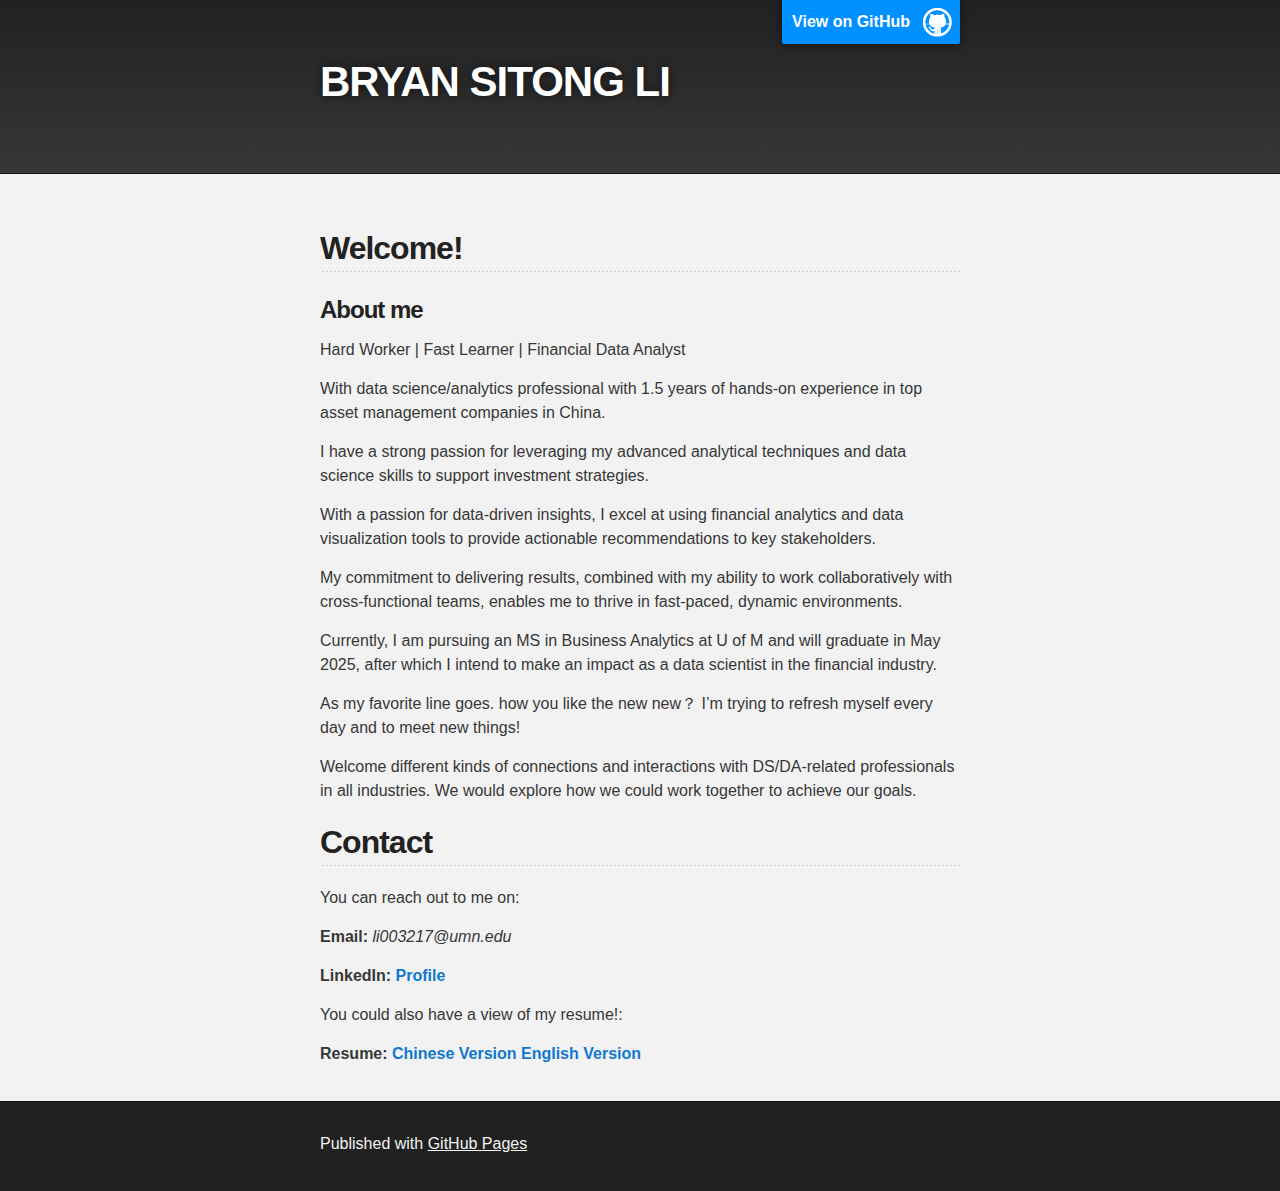
<file: index.html>
<!DOCTYPE html>
<html lang="en-US">

  <head>
    <meta charset='utf-8'>
    <meta http-equiv="X-UA-Compatible" content="IE=edge">
    <meta name="viewport" content="width=device-width,maximum-scale=2">
    <link rel="stylesheet" type="text/css" media="screen" href="/assets/css/style.css?v=cf97ff52cc1c7945a4b004b58fedb05c5972fa6f">

<!-- Begin Jekyll SEO tag v2.6.1 -->
<title>Welcome!</title>
<meta name="generator" content="Jekyll v3.9.0" />
<meta property="og:title" content="Welcome!" />
<meta property="og:locale" content="en_US" />
<link rel="canonical" href="https://https://sitongruc.github.io//" />
<meta property="og:url" content="https://https://sitongruc.github.io//" />
<meta property="og:site_name" content="https://sitongruc.github.io/" />
<script type="application/ld+json">
{"@type":"WebSite","url":"https://https://sitongruc.github.io//","name":"https://sitongruc.github.io/","headline":"Welcome!","@context":"https://schema.org"}</script>
<!-- End Jekyll SEO tag -->

  </head>

  <body>

    <!-- HEADER -->
    <div id="header_wrap" class="outer">
        <header class="inner">
          <a id="forkme_banner" href="https://github.com/SITONGRUC/sitongruc.github.io">View on GitHub</a>

          <h1 id="project_title">BRYAN SITONG LI</h1>
          <h2 id="project_tagline"></h2>


        </header>
    </div>

    <!-- MAIN CONTENT -->
    <div id="main_content_wrap" class="outer">
      <section id="main_content" class="inner">
        <h2 id="welcome">Welcome!</h2>

<h3 id="about-me">About me</h3>

<p>Hard Worker | Fast Learner | Financial Data Analyst</p>
<p>With data science/analytics professional with 1.5 years of hands-on experience in top asset management companies in China.</p>
<p>I have a strong passion for leveraging my advanced analytical techniques and data science skills to support investment strategies.</p>
<p>With a passion for data-driven insights, I excel at using financial analytics and data visualization tools to provide actionable recommendations to key stakeholders.</p>
<p>My commitment to delivering results, combined with my ability to work collaboratively with cross-functional teams, enables me to thrive in fast-paced, dynamic environments.</p>
<p>Currently, I am pursuing an MS in Business Analytics at U of M and will graduate in May 2025, after which I intend to make an impact as a data scientist in the financial industry.</p>
<p>As my favorite line goes. how you like the new new？ I’m trying to refresh myself every day and to meet new things!</p>
<p>Welcome different kinds of connections and interactions with DS/DA-related professionals in all industries. We would explore how we could work together to achieve our goals.</p>

<h2 id="contact">Contact</h2>

<p>You can reach out to me on:</p>

<p><strong>Email:</strong> <em>li003217@umn.edu</em></p>

<p><strong>LinkedIn:</strong> <strong><a href="https://www.linkedin.com/in/bryan-li-270053268/">Profile</a></strong></p>
<p>You could also have a view of my resume!:</p>
<p><strong>Resume:</strong> 
  <strong><a href="assets/files/Resume_of_Bryan(Chinese).pdf">Chinese Version</a></strong>
  <strong><a href="assets/files/Resume_of_Bryan(English).pdf">English Version</a></strong>
</p>

<!-- <p><strong>Phone:</strong> +1 (737) 242 1531</p> -->

      </section>
    </div>

    <!-- FOOTER  -->
    <div id="footer_wrap" class="outer">
      <footer class="inner">

        <p>Published with <a href="https://pages.github.com">GitHub Pages</a></p>
      </footer>
    </div>
  </body>
</html>
</file>
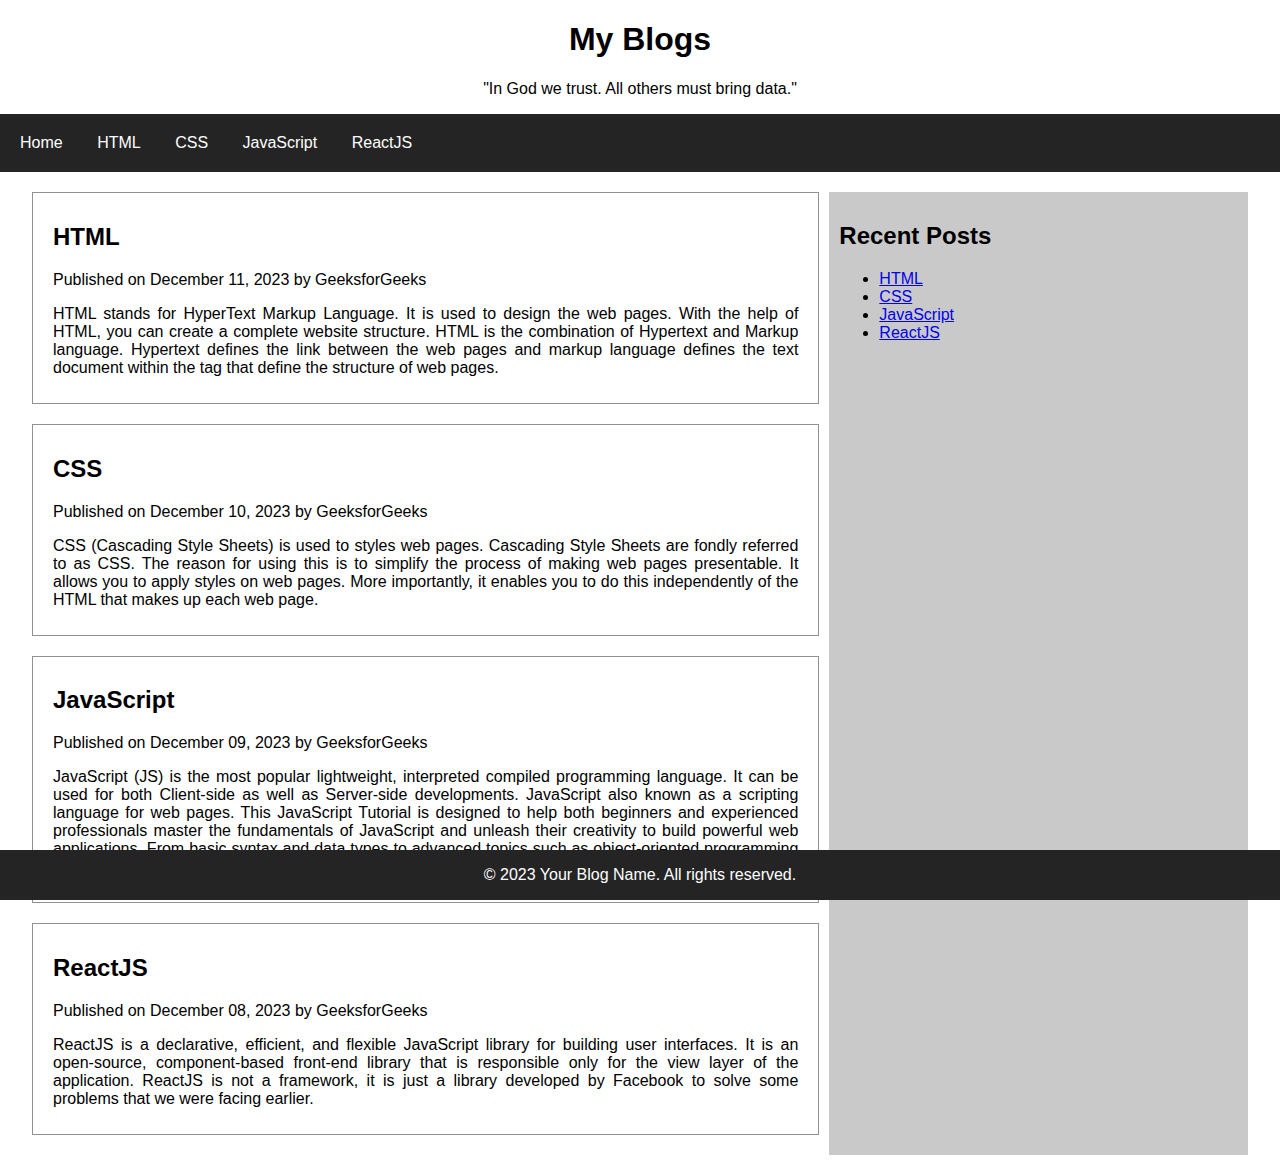
<file: assets/blog/index.html>
<!DOCTYPE html> 
<html lang="en"> 

<head> 
	<meta charset="UTF-8"> 
	<meta name="viewport" content= 
		"width=device-width, initial-scale=1.0"> 
	<style> 
		body { 
			font-family: Arial, sans-serif; 
			margin: 0; 
			padding: 0; 
		} 

		header { 
			background-color: #ffffff; 
			color: #000000; 
			text-align: center; 
		} 

		nav { 
			background-color: #242424; 
			padding: 10px; 
		} 

		nav a { 
			color: #fff; 
			text-decoration: none; 
			padding: 10px; 
			margin-right: 10px; 
			display: inline-block; 
		} 

		.container { 
			display: flex; 
			justify-content: space-between; 
			max-width: 95%; 
			margin: 0 auto; 
			padding: 20px; 
		} 

		article p { 
			text-align: justify; 
		} 

		main { 
			flex: 2; 
		} 

		article { 
			margin-bottom: 20px; 
			padding: 10px 20px; 
			border: 1px solid rgb(145, 145, 145); 
			margin-right: 10px; 
		} 

		aside { 
			flex: 1; 
			background-color: #c9c9c9; 
			padding: 10px; 
		} 

		footer { 
			background-color: #242424; 
			color: #fff; 
			text-align: center; 
			position: fixed; 
			bottom: 0; 
			width: 100%; 
		} 
	</style> 
	<title>Blogging Website Layout</title> 
</head> 

<body> 
	<header> 
		<h1>My Blogs</h1> 
		<p>"In God we trust. All others must bring data."</p> 
	</header> 

	<nav> 
		<a href="#">Home</a> 
		<a href="#">HTML</a> 
		<a href="#">CSS</a> 
		<a href="#">JavaScript</a> 
		<a href="#">ReactJS</a> 
	</nav> 

	<div class="container"> 
		<main> 
			<article> 
				<h2>HTML</h2> 
				<p class="post-meta"> 
					Published on December 11, 2023 by GeeksforGeeks 
				</p> 
				<p> 
					HTML stands for HyperText Markup Language. It is 
					used to design the web pages. With the help of HTML, 
					you can create a complete website structure. HTML 
					is the combination of Hypertext and Markup language. 
					Hypertext defines the link between the web pages 
					and markup language defines the text document within 
					the tag that define the structure of web pages. 
				</p> 
			</article> 

			<article> 
				<h2>CSS</h2> 
				<p class="post-meta"> 
					Published on December 10, 2023 by GeeksforGeeks 
				</p> 
				<p> 
					CSS (Cascading Style Sheets) is used to styles web 
					pages. Cascading Style Sheets are fondly referred 
					to as CSS. The reason for using this is to simplify 
					the process of making web pages presentable. It allows 
					you to apply styles on web pages. More importantly, 
					it enables you to do this independently of the HTML 
					that makes up each web page. 
				</p> 
			</article> 

			<article> 
				<h2>JavaScript</h2> 
				<p class="post-meta"> 
					Published on December 09, 2023 by GeeksforGeeks 
				</p> 
				<p> 
					JavaScript (JS) is the most popular lightweight, 
					interpreted compiled programming language. It can 
					be used for both Client-side as well as Server-side 
					developments. JavaScript also known as a scripting 
					language for web pages. This JavaScript Tutorial is 
					designed to help both beginners and experienced 
					professionals master the fundamentals of JavaScript 
					and unleash their creativity to build powerful web 
					applications. From basic syntax and data types to 
					advanced topics such as object-oriented programming 
					and DOM manipulation. 
				</p> 
			</article> 

			<article> 
				<h2>ReactJS</h2> 
				<p class="post-meta"> 
					Published on December 08, 2023 by GeeksforGeeks 
				</p> 
				<p> 
					ReactJS is a declarative, efficient, and flexible 
					JavaScript library for building user interfaces. 
					It is an open-source, component-based front-end 
					library that is responsible only for the view layer 
					of the application. ReactJS is not a framework, it 
					is just a library developed by Facebook to solve 
					some problems that we were facing earlier. 
				</p> 
			</article> 
		</main> 

		<aside> 
			<h2>Recent Posts</h2> 
			<ul> 
				<li><a href="#">HTML</a></li> 
				<li><a href="#">CSS</a></li> 
				<li><a href="#">JavaScript</a></li> 
				<li><a href="#">ReactJS</a></li> 
			</ul> 
		</aside> 
	</div> 

	<footer> 
		<p>© 2023 Your Blog Name. All rights reserved.</p> 
	</footer> 
</body> 

</html>
</file>
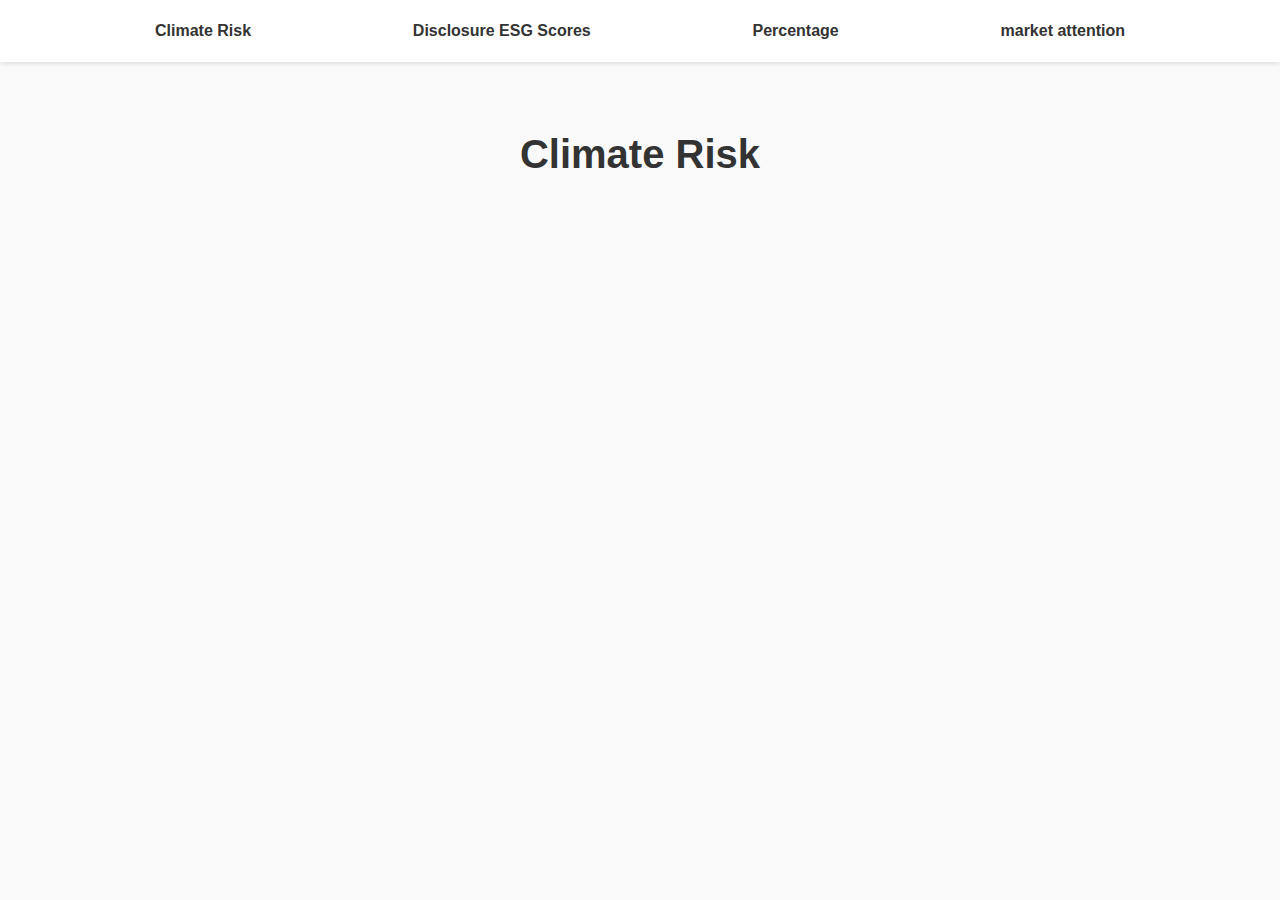
<file: assets/files/esg/index.html>
<!DOCTYPE html>
<html lang="en">
<head>
    <meta charset="UTF-8">
    <meta name="viewport" content="width=device-width, initial-scale=1.0">
    <title>Climate Risk</title>
    <link rel="stylesheet" href="styles.css">
</head>
<body>
    <header>
        <nav>

            <a href="index.html">Climate Risk</a>

            <a href="Disclosure ESG Scores.html">Disclosure ESG Scores</a>
            <a href="Percentage.html">Percentage</a>
            <a href="market attention .html">market attention </a>

        </nav>
    </header>
    
    <main>
        <section class="content">
            <h1>Climate Risk</h1>
            <p>

            </p>
        </section>

    </main>
</body>
</html>
</file>
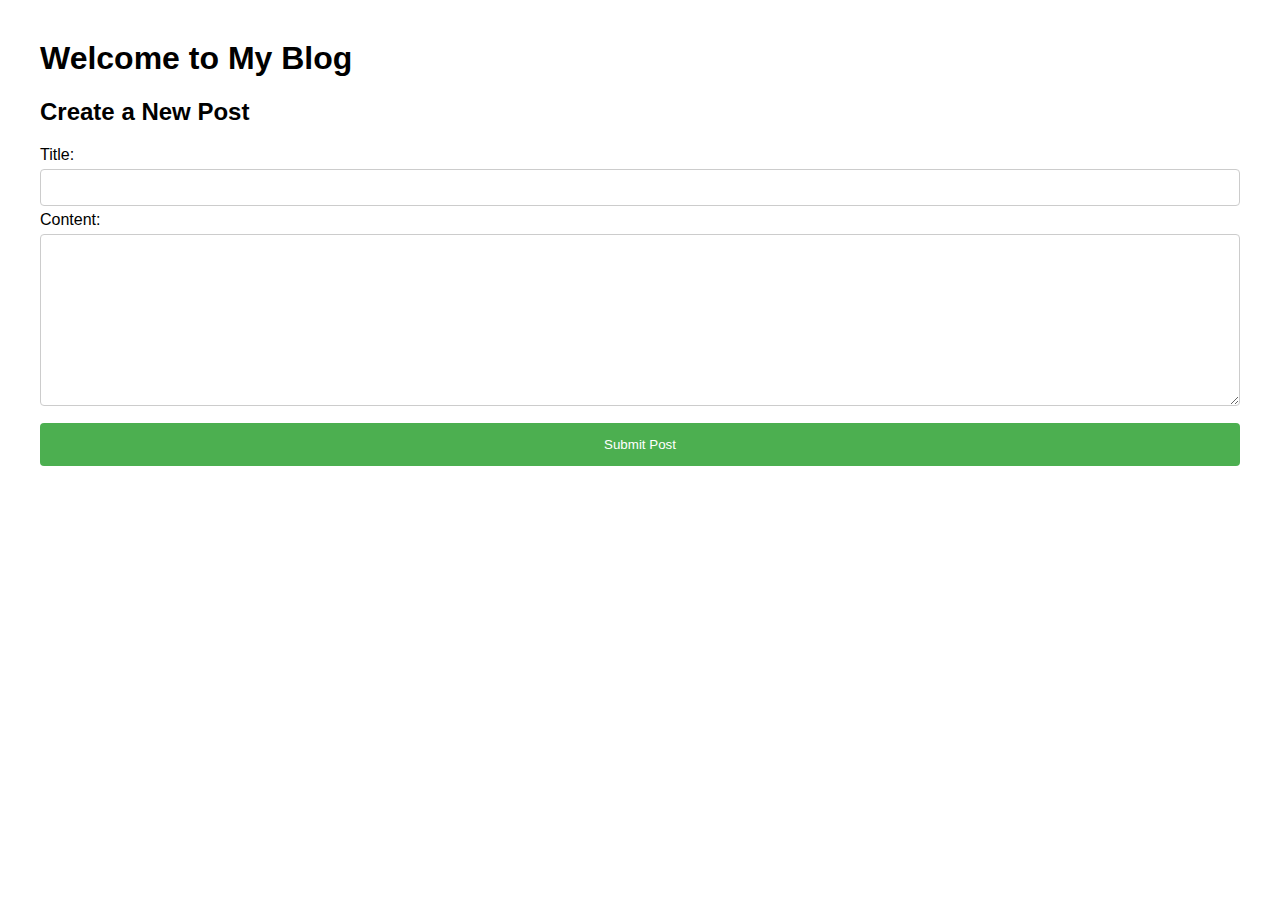
<file: assets/blog/blog.html>
<!DOCTYPE html>
<html lang="en">
<head>
    <meta charset="UTF-8">
    <meta name="viewport" content="width=device-width, initial-scale=1.0">
    <title>My Personal Blog</title>
    <style>
        body {
            font-family: Arial, sans-serif;
            margin: 40px;
        }
        .blog-post {
            margin-bottom: 20px;
        }
        .blog-post input[type="text"], .blog-post textarea {
            width: 100%;
            padding: 10px;
            margin: 5px 0px;
            display: inline-block;
            border: 1px solid #ccc;
            border-radius: 4px;
            box-sizing: border-box;
        }
        .submit-button {
            width: 100%;
            background-color: #4CAF50;
            color: white;
            padding: 14px 20px;
            margin: 8px 0;
            border: none;
            border-radius: 4px;
            cursor: pointer;
        }
        .submit-button:hover {
            background-color: #45a049;
        }
    </style>
</head>
<body>
    <h1>Welcome to My Blog</h1>
    <div class="blog-post">
        <h2>Create a New Post</h2>
        <form action="/submit-your-post-url" method="post">
            <label for="postTitle">Title:</label>
            <input type="text" id="postTitle" name="postTitle" required>
            
            <label for="postContent">Content:</label>
            <textarea id="postContent" name="postContent" rows="10" required></textarea>
            
            <button type="submit" class="submit-button">Submit Post</button>
        </form>
    </div>
</body>
</html>
</file>
<file: assets/css/style.css>
.highlight table td{padding:5px}.highlight table pre{margin:0}.highlight .cm{color:#777772;font-style:italic}.highlight .cp{color:#797676;font-weight:bold}.highlight .c1{color:#777772;font-style:italic}.highlight .cs{color:#797676;font-weight:bold;font-style:italic}.highlight .c,.highlight .cd{color:#777772;font-style:italic}.highlight .err{color:#a61717;background-color:#e3d2d2}.highlight .gd{color:#000000;background-color:#ffdddd}.highlight .ge{color:#000000;font-style:italic}.highlight .gr{color:#aa0000}.highlight .gh{color:#797676}.highlight .gi{color:#000000;background-color:#ddffdd}.highlight .go{color:#888888}.highlight .gp{color:#555555}.highlight .gs{font-weight:bold}.highlight .gu{color:#aaaaaa}.highlight .gt{color:#aa0000}.highlight .kc{color:#000000;font-weight:bold}.highlight .kd{color:#000000;font-weight:bold}.highlight .kn{color:#000000;font-weight:bold}.highlight .kp{color:#000000;font-weight:bold}.highlight .kr{color:#000000;font-weight:bold}.highlight .kt{color:#445588;font-weight:bold}.highlight .k,.highlight .kv{color:#000000;font-weight:bold}.highlight .mf{color:#009999}.highlight .mh{color:#009999}.highlight .il{color:#009999}.highlight .mi{color:#009999}.highlight .mo{color:#009999}.highlight .m,.highlight .mb,.highlight .mx{color:#009999}.highlight .sb{color:#d14}.highlight .sc{color:#d14}.highlight .sd{color:#d14}.highlight .s2{color:#d14}.highlight .se{color:#d14}.highlight .sh{color:#d14}.highlight .si{color:#d14}.highlight .sx{color:#d14}.highlight .sr{color:#009926}.highlight .s1{color:#d14}.highlight .ss{color:#990073}.highlight .s{color:#d14}.highlight .na{color:#008080}.highlight .bp{color:#797676}.highlight .nb{color:#0086B3}.highlight .nc{color:#445588;font-weight:bold}.highlight .no{color:#008080}.highlight .nd{color:#3c5d5d;font-weight:bold}.highlight .ni{color:#800080}.highlight .ne{color:#990000;font-weight:bold}.highlight .nf{color:#990000;font-weight:bold}.highlight .nl{color:#990000;font-weight:bold}.highlight .nn{color:#555555}.highlight .nt{color:#000080}.highlight .vc{color:#008080}.highlight .vg{color:#008080}.highlight .vi{color:#008080}.highlight .nv{color:#008080}.highlight .ow{color:#000000;font-weight:bold}.highlight .o{color:#000000;font-weight:bold}.highlight .w{color:#bbbbbb}.highlight{background-color:#f8f8f8}html,body,div,span,applet,object,iframe,h1,h2,h3,h4,h5,h6,p,blockquote,pre,a,abbr,acronym,address,big,cite,code,del,dfn,em,img,ins,kbd,q,s,samp,small,strike,strong,sub,sup,tt,var,b,u,i,center,dl,dt,dd,ol,ul,li,fieldset,form,label,legend,table,caption,tbody,tfoot,thead,tr,th,td,article,aside,canvas,details,embed,figure,figcaption,footer,header,hgroup,menu,nav,output,ruby,section,summary,time,mark,audio,video{margin:0;padding:0;border:0;font:inherit;vertical-align:baseline}article,aside,details,figcaption,figure,footer,header,hgroup,menu,nav,section{display:block}ol,ul{list-style:none}table{border-collapse:collapse;border-spacing:0}body{box-sizing:border-box;color:#373737;background:#212121;font-size:16px;font-family:'Myriad Pro', Calibri, Helvetica, Arial, sans-serif;line-height:1.5;-webkit-font-smoothing:antialiased}h1,h2,h3,h4,h5,h6{margin:10px 0;font-weight:700;color:#222222;font-family:'Lucida Grande', 'Calibri', Helvetica, Arial, sans-serif;letter-spacing:-1px}h1{font-size:36px;font-weight:700}h2{padding-bottom:10px;font-size:32px;background:url("../images/bg_hr.png") repeat-x bottom}h3{font-size:24px}h4{font-size:21px}h5{font-size:18px}h6{font-size:16px}p{margin:10px 0 15px 0}footer p{color:#f2f2f2}a{text-decoration:none;color:#0F79D0;text-shadow:none;transition:color 0.5s ease;transition:text-shadow 0.5s ease;-webkit-transition:color 0.5s ease;-webkit-transition:text-shadow 0.5s ease;-moz-transition:color 0.5s ease;-moz-transition:text-shadow 0.5s ease;-o-transition:color 0.5s ease;-o-transition:text-shadow 0.5s ease;-ms-transition:color 0.5s ease;-ms-transition:text-shadow 0.5s ease}a:hover,a:focus{text-decoration:underline}footer a{color:#F2F2F2;text-decoration:underline}em,cite{font-style:italic}strong{font-weight:bold}img{position:relative;margin:0 auto;max-width:739px;padding:5px;margin:10px 0 10px 0;border:1px solid #ebebeb;box-shadow:0 0 5px #ebebeb;-webkit-box-shadow:0 0 5px #ebebeb;-moz-box-shadow:0 0 5px #ebebeb;-o-box-shadow:0 0 5px #ebebeb;-ms-box-shadow:0 0 5px #ebebeb}p img{display:inline;margin:0;padding:0;vertical-align:middle;text-align:center;border:none}pre,code{color:#222;background-color:#fff;font-family:Monaco, "Bitstream Vera Sans Mono", "Lucida Console", Terminal, monospace;font-size:14px;border-radius:2px;-moz-border-radius:2px;-webkit-border-radius:2px}pre{padding:10px;box-shadow:0 0 10px rgba(0,0,0,0.1);overflow:auto}code{padding:3px;margin:0 3px;box-shadow:0 0 10px rgba(0,0,0,0.1)}pre code{display:block;box-shadow:none}blockquote{color:#666;margin-bottom:20px;padding:0 0 0 20px;border-left:3px solid #bbb}ul,ol,dl{margin-bottom:15px}ul{list-style-position:inside;list-style:disc;padding-left:20px}ol{list-style-position:inside;list-style:decimal;padding-left:20px}dl dt{font-weight:bold}dl dd{padding-left:20px;font-style:italic}dl p{padding-left:20px;font-style:italic}hr{height:1px;margin-bottom:5px;border:none;background:url("../images/bg_hr.png") repeat-x center}table{border:1px solid #373737;margin-bottom:20px;text-align:left}th{font-family:'Lucida Grande', 'Helvetica Neue', Helvetica, Arial, sans-serif;padding:10px;background:#373737;color:#fff}td{padding:10px;border:1px solid #373737}form{background:#f2f2f2;padding:20px}.outer{width:100%}.inner{position:relative;max-width:640px;padding:20px 10px;margin:0 auto}#forkme_banner{display:block;position:absolute;top:0;right:10px;z-index:10;padding:10px 50px 10px 10px;color:#fff;background:url("../images/blacktocat.png") #0090ff no-repeat 95% 50%;font-weight:700;box-shadow:0 0 10px rgba(0,0,0,0.5);border-bottom-left-radius:2px;border-bottom-right-radius:2px}#header_wrap{background:#212121;background:-moz-linear-gradient(top, #373737, #212121);background:-webkit-linear-gradient(top, #373737, #212121);background:-ms-linear-gradient(top, #373737, #212121);background:-o-linear-gradient(top, #373737, #212121);background:linear-gradient(to top, #373737, #212121)}#header_wrap .inner{padding:50px 10px 30px 10px}#project_title{margin:0;color:#fff;font-size:42px;font-weight:700;text-shadow:#111 0px 0px 10px}#project_tagline{color:#fff;font-size:24px;font-weight:300;background:none;text-shadow:#111 0px 0px 10px}#downloads{position:absolute;width:210px;z-index:10;bottom:-40px;right:0;height:70px;background:url("../images/icon_download.png") no-repeat 0% 90%}.zip_download_link{display:block;float:right;width:90px;height:70px;text-indent:-5000px;overflow:hidden;background:url(../images/sprite_download.png) no-repeat bottom left}.tar_download_link{display:block;float:right;width:90px;height:70px;text-indent:-5000px;overflow:hidden;background:url(../images/sprite_download.png) no-repeat bottom right;margin-left:10px}.zip_download_link:hover{background:url(../images/sprite_download.png) no-repeat top left}.tar_download_link:hover{background:url(../images/sprite_download.png) no-repeat top right}#main_content_wrap{background:#f2f2f2;border-top:1px solid #111;border-bottom:1px solid #111}#main_content{padding-top:40px}#footer_wrap{background:#212121}@media screen and (max-width: 992px){img{max-width:100%}}@media screen and (max-width: 480px){body{font-size:14px}#downloads{display:none}.inner{min-width:320px;max-width:480px}#project_title{font-size:32px}h1{font-size:28px}h2{font-size:24px}h3{font-size:21px}h4{font-size:18px}h5{font-size:14px}h6{font-size:12px}code,pre{font-size:11px}}@media screen and (max-width: 320px){body{font-size:14px}#downloads{display:none}.inner{min-width:240px;max-width:320px}#project_title{font-size:28px}h1{font-size:24px}h2{font-size:21px}h3{font-size:18px}h4{font-size:16px}h5{font-size:14px}h6{font-size:12px}code,pre{min-width:240px;max-width:320px;font-size:11px}}
</file>
<file: assets/files/esg/styles.css>
/* Reset some default browser styles */
body, h1, h2, p, a {
    margin: 0;
    padding: 0;
    box-sizing: border-box;
    font-family: Arial, sans-serif;
}

body {
    background-color: #f9f9f9;
    color: #333;
    line-height: 1.6;
}

header {
    background-color: #ffffff;
    padding: 10px 20px;
    box-shadow: 0 2px 4px rgba(0, 0, 0, 0.1);
}

nav {
    display: flex;
    justify-content: space-between;
    align-items: center;
    max-width: 1000px;
    margin: 0 auto;
}

nav a {
    text-decoration: none;
    color: #333;
    padding: 8px 15px;
    font-weight: bold;
    transition: color 0.3s;
}

nav a:hover {
    color: #0077cc;
}

main {
    max-width: 800px;
    margin: 40px auto;
    padding: 20px;
}

.content h1 {
    font-size: 2.5em;
    margin-bottom: 20px;
    text-align: center;
}

.content p {
    font-size: 1.1em;
    line-height: 1.8;
    text-align: center;
}

.chart {
    text-align: center;
    margin-top: 30px;
}

.chart img {
    max-width: 100%;
    height: auto;
}
</file>
